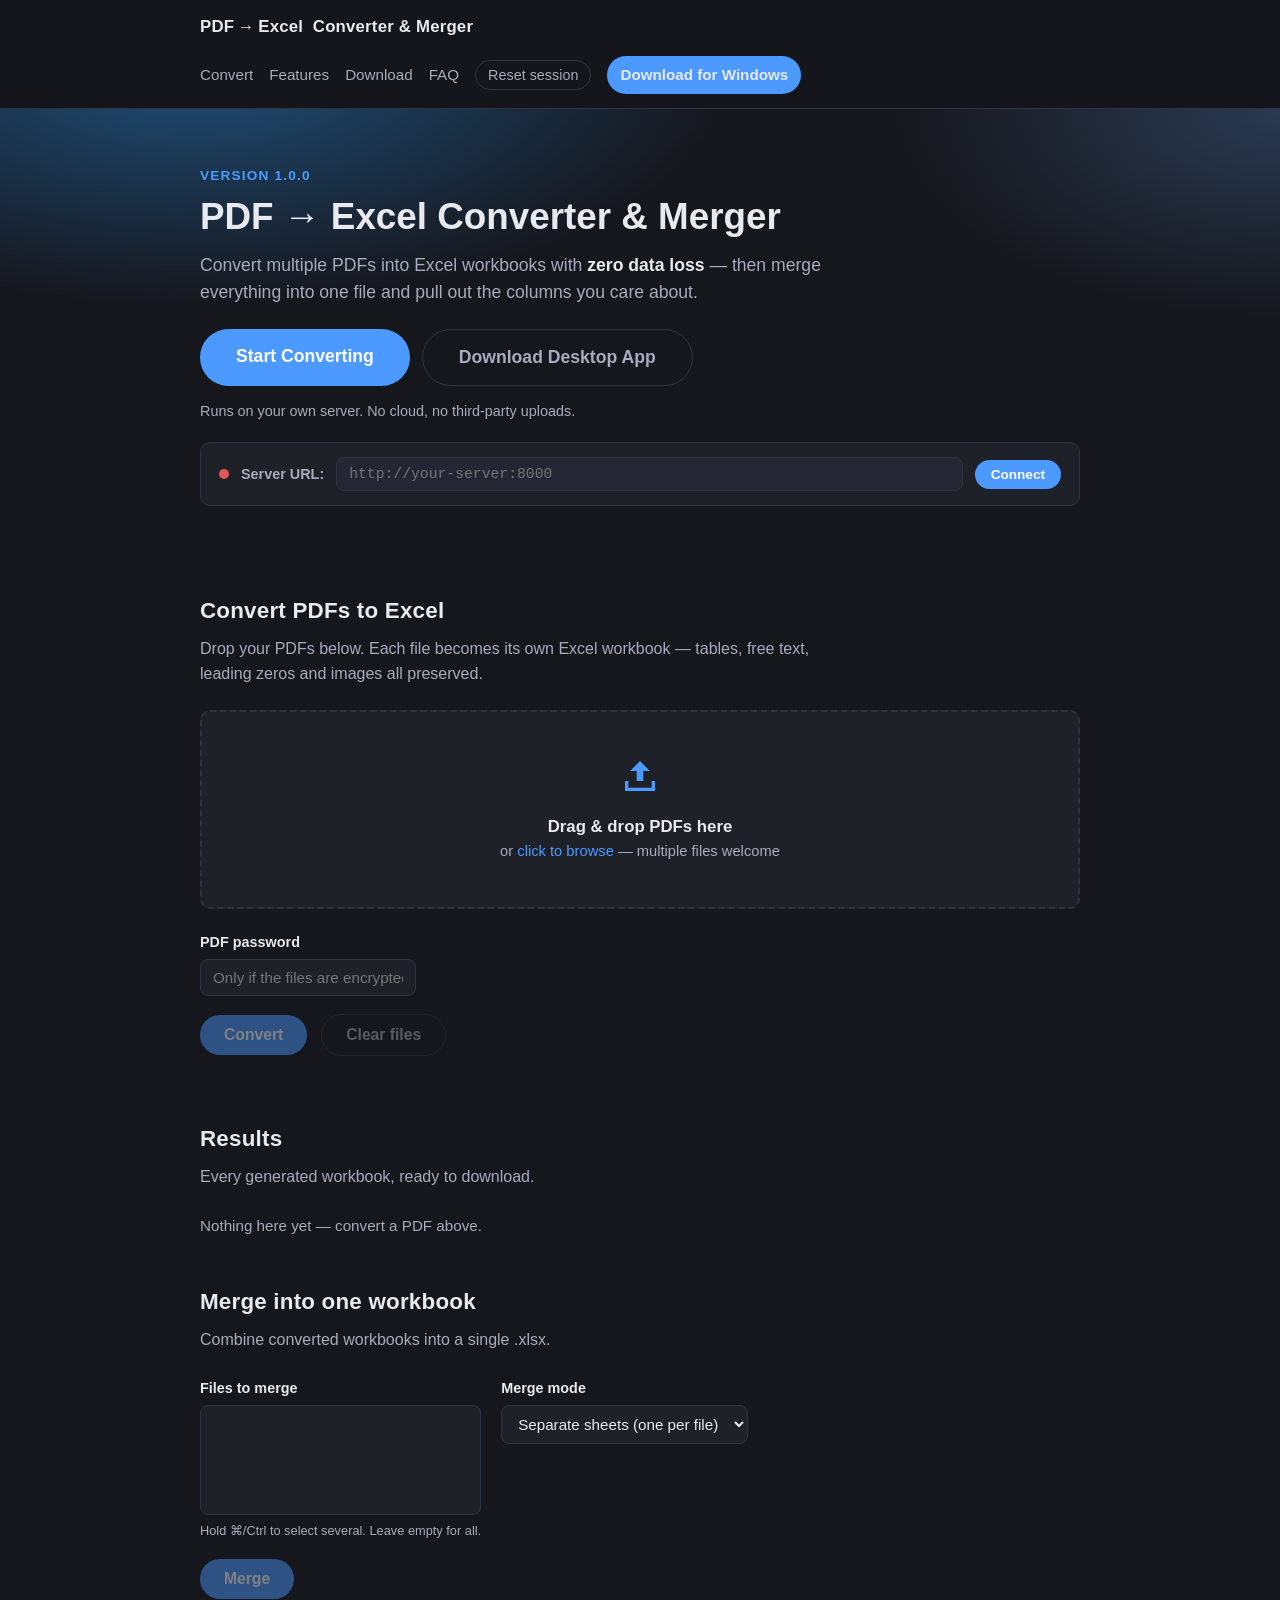
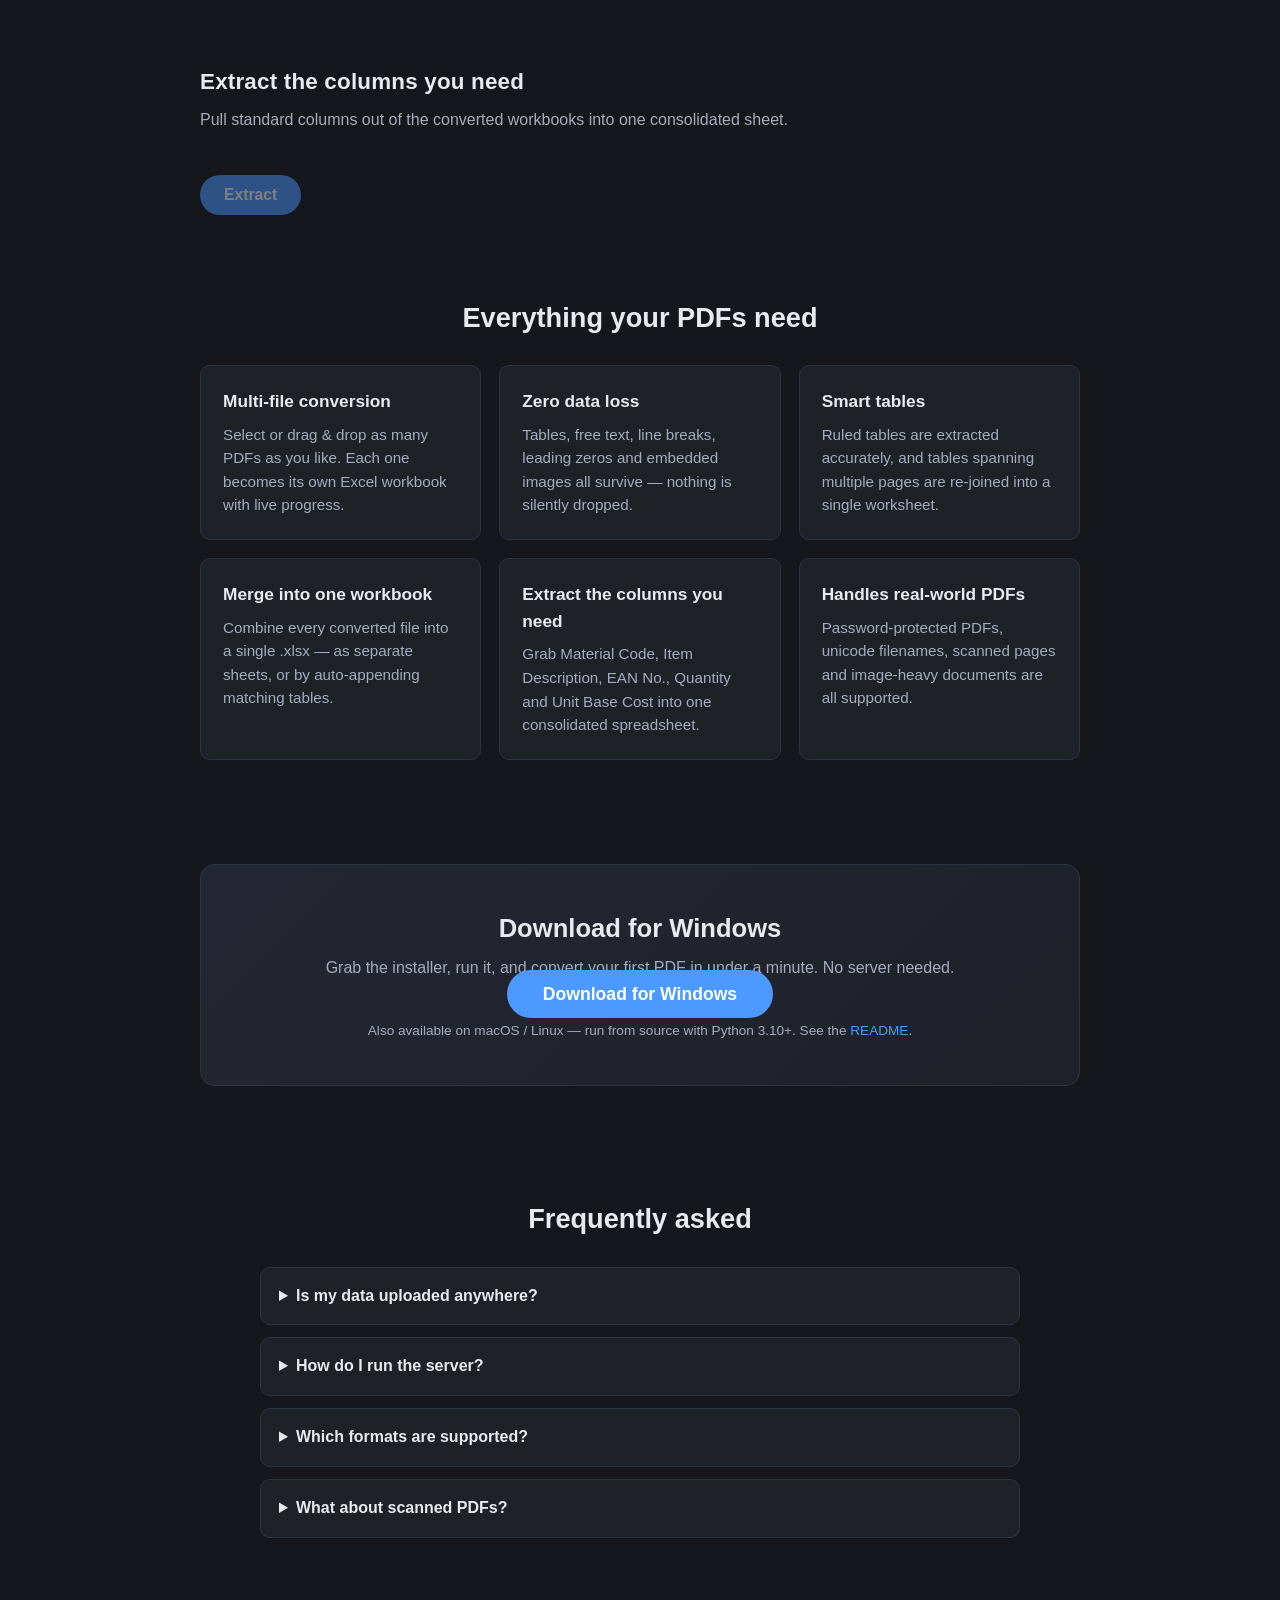
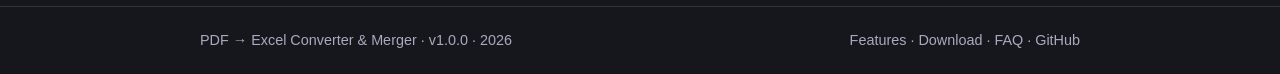
<file: web/index.html>
<!DOCTYPE html>
<html lang="en">
<head>
  <meta charset="UTF-8">
  <meta name="viewport" content="width=device-width, initial-scale=1.0">
  <title>PDF → Excel Converter &amp; Merger — Web App</title>
  <meta name="description" content="Convert PDFs to Excel with zero data loss. Tables, text and images preserved; merge results and extract the columns you need.">
  <link rel="stylesheet" href="app.css">
</head>
<body>

  <header class="site-header">
    <div class="container header-inner">
      <span class="brand">PDF&thinsp;→&thinsp;Excel&nbsp;&nbsp;Converter &amp; Merger</span>
      <nav class="nav">
        <a href="#convert">Convert</a>
        <a href="#features">Features</a>
        <a href="#download">Download</a>
        <a href="#faq">FAQ</a>
        <button id="reset-btn" class="nav-reset" title="Delete all uploaded and generated files">Reset session</button>
        <a href="downloads/PDF2Excel-win64.exe" class="nav-download" download>Download for Windows</a>
      </nav>
    </div>
  </header>

  <main>

    <!-- Hero -->
    <section class="hero">
      <div class="container">
        <p style="color:var(--accent);font-size:0.85rem;font-weight:600;letter-spacing:1.2px;text-transform:uppercase;margin-bottom:10px;">Version 1.0.0</p>
        <h1>PDF → Excel Converter &amp; Merger</h1>
        <p class="tagline">Convert multiple PDFs into Excel workbooks with <strong>zero data loss</strong> — then merge everything into one file and pull out the columns you care about.</p>
        <div class="cta-row">
          <a href="#convert" class="btn btn-primary btn-lg">Start Converting</a>
          <a href="#download" class="btn btn-ghost btn-lg">Download Desktop App</a>
        </div>
        <p class="privacy-note">Runs on your own server. No cloud, no third-party uploads.</p>

        <!-- Server Config -->
        <div class="server-config">
          <div id="server-dot" class="status-dot" title="No server URL configured"></div>
          <label for="server-url">Server URL:</label>
          <input type="url" id="server-url" placeholder="http://your-server:8000" autocomplete="off">
          <button id="server-check" class="btn-sm">Connect</button>
        </div>
      </div>
    </section>

    <!-- Convert -->
    <section id="convert" class="panel">
      <div class="container">
        <h2>Convert PDFs to Excel</h2>
        <p class="tagline">Drop your PDFs below. Each file becomes its own Excel workbook — tables, free text, leading zeros and images all preserved.</p>

        <div id="dropzone" class="dropzone" tabindex="0" role="button" aria-label="Upload PDF files">
          <svg class="dz-icon" viewBox="0 0 24 24" aria-hidden="true"><path d="M19 15v4H5v-4H3v6h18v-6h-2zM12 3l-6 6h4v6h4V9h4l-6-6z" fill="currentColor"/></svg>
          <p class="dz-title">Drag &amp; drop PDFs here</p>
          <p class="dz-sub">or <span class="link">click to browse</span> — multiple files welcome</p>
          <input type="file" id="file-input" accept=".pdf,application/pdf" multiple hidden>
        </div>

        <div class="row-options">
          <label class="opt" for="password">
            <span>PDF password</span>
            <input type="password" id="password" placeholder="Only if the files are encrypted" autocomplete="off">
          </label>
        </div>

        <div class="row-actions">
          <button id="convert-btn" class="btn btn-primary" disabled>Convert</button>
          <button id="clear-files" class="btn btn-ghost" disabled>Clear files</button>
          <span id="upload-progress" class="progress-text" hidden></span>
        </div>

        <div id="queue" class="queue" hidden></div>
        <div id="convert-status" class="status" hidden></div>
      </div>
    </section>

    <!-- Results / Outputs -->
    <section id="outputs" class="panel">
      <div class="container">
        <h2>Results</h2>
        <p class="tagline">Every generated workbook, ready to download.</p>
        <div id="outputs-list" class="outputs">
          <p class="empty" id="outputs-empty">Nothing here yet — convert a PDF above.</p>
        </div>
      </div>
    </section>

    <!-- Merge -->
    <section id="merge" class="panel">
      <div class="container">
        <h2>Merge into one workbook</h2>
        <p class="tagline">Combine converted workbooks into a single .xlsx.</p>
        <div class="row-options">
          <label class="opt" for="merge-files">
            <span>Files to merge</span>
            <select id="merge-files" multiple></select>
            <small>Hold ⌘/Ctrl to select several. Leave empty for all.</small>
          </label>
          <label class="opt" for="merge-mode">
            <span>Merge mode</span>
            <select id="merge-mode">
              <option value="sheets">Separate sheets (one per file)</option>
              <option value="append">Append matching tables</option>
            </select>
          </label>
        </div>
        <div class="row-actions">
          <button id="merge-btn" class="btn btn-primary" disabled>Merge</button>
          <span id="merge-status" class="status-inline" hidden></span>
        </div>
      </div>
    </section>

    <!-- Extract -->
    <section id="extract" class="panel">
      <div class="container">
        <h2>Extract the columns you need</h2>
        <p class="tagline">Pull standard columns out of the converted workbooks into one consolidated sheet.</p>
        <div id="field-checks" class="checks"></div>
        <div class="row-actions">
          <button id="extract-btn" class="btn btn-primary" disabled>Extract</button>
          <span id="extract-status" class="status-inline" hidden></span>
        </div>
      </div>
    </section>

    <!-- Features -->
    <section id="features" class="features">
      <div class="container">
        <h2>Everything your PDFs need</h2>
        <div class="grid">
          <div class="card">
            <h3>Multi-file conversion</h3>
            <p>Select or drag &amp; drop as many PDFs as you like. Each one becomes its own Excel workbook with live progress.</p>
          </div>
          <div class="card">
            <h3>Zero data loss</h3>
            <p>Tables, free text, line breaks, leading zeros and embedded images all survive — nothing is silently dropped.</p>
          </div>
          <div class="card">
            <h3>Smart tables</h3>
            <p>Ruled tables are extracted accurately, and tables spanning multiple pages are re-joined into a single worksheet.</p>
          </div>
          <div class="card">
            <h3>Merge into one workbook</h3>
            <p>Combine every converted file into a single .xlsx — as separate sheets, or by auto-appending matching tables.</p>
          </div>
          <div class="card">
            <h3>Extract the columns you need</h3>
            <p>Grab Material Code, Item Description, EAN No., Quantity and Unit Base Cost into one consolidated spreadsheet.</p>
          </div>
          <div class="card">
            <h3>Handles real-world PDFs</h3>
            <p>Password-protected PDFs, unicode filenames, scanned pages and image-heavy documents are all supported.</p>
          </div>
        </div>
      </div>
    </section>

    <!-- Download -->
    <section id="download" class="download">
      <div class="container download-box">
        <h2>Download for Windows</h2>
        <p class="tagline" style="color:var(--text-dim);">Grab the installer, run it, and convert your first PDF in under a minute. No server needed.</p>
        <a href="downloads/PDF2Excel-win64.exe" class="btn btn-primary btn-lg" download>Download for Windows</a>
        <p style="color:var(--text-dim);font-size:0.85rem;margin-top:12px;">Also available on macOS / Linux — run from source with Python 3.10+. See the <a href="https://github.com/iKushwaha/pdf2excel-converter-and-merger">README</a>.</p>
      </div>
    </section>

    <!-- FAQ -->
    <section id="faq" class="features">
      <div class="container" style="max-width:760px;">
        <h2 style="text-align:center;margin-bottom:26px;">Frequently asked</h2>
        <details style="background:var(--bg-panel);border:1px solid var(--border);border-radius:var(--radius);margin-bottom:12px;padding:16px 18px;">
          <summary style="cursor:pointer;font-weight:600;">Is my data uploaded anywhere?</summary>
          <p style="color:var(--text-dim);margin-top:10px;font-size:0.95rem;">PDFs are uploaded to the server URL you configure above. That server runs on your own machine or infrastructure — nothing goes to a third party.</p>
        </details>
        <details style="background:var(--bg-panel);border:1px solid var(--border);border-radius:var(--radius);margin-bottom:12px;padding:16px 18px;">
          <summary style="cursor:pointer;font-weight:600;">How do I run the server?</summary>
          <p style="color:var(--text-dim);margin-top:10px;font-size:0.95rem;">Clone the repo, install dependencies, and run <code style="background:var(--bg-panel-2);padding:2px 6px;border-radius:4px;">python -m pdf2xlsx.web.server</code>. The server starts on port 8000 by default.</p>
        </details>
        <details style="background:var(--bg-panel);border:1px solid var(--border);border-radius:var(--radius);margin-bottom:12px;padding:16px 18px;">
          <summary style="cursor:pointer;font-weight:600;">Which formats are supported?</summary>
          <p style="color:var(--text-dim);margin-top:10px;font-size:0.95rem;">PDF input, .xlsx output. Ruled tables, free text, and embedded images are all handled.</p>
        </details>
        <details style="background:var(--bg-panel);border:1px solid var(--border);border-radius:var(--radius);margin-bottom:12px;padding:16px 18px;">
          <summary style="cursor:pointer;font-weight:600;">What about scanned PDFs?</summary>
          <p style="color:var(--text-dim);margin-top:10px;font-size:0.95rem;">Scanned pages are embedded as pictures with a clear notice. OCR is not bundled, so run OCR on the PDF first if you need searchable text.</p>
        </details>
      </div>
    </section>

  </main>

  <footer class="site-footer">
    <div class="container footer-inner">
      <span>PDF → Excel Converter &amp; Merger · v1.0.0 · <span id="year"></span></span>
      <span class="footer-links">
        <a href="#features">Features</a> ·
        <a href="#download">Download</a> ·
        <a href="#faq">FAQ</a> ·
        <a href="https://github.com/iKushwaha/pdf2excel-converter-and-merger">GitHub</a>
      </span>
    </div>
  </footer>

  <div id="toast" class="toast" hidden></div>
  <script src="app.js"></script>
  <script>document.getElementById("year").textContent = new Date().getFullYear();</script>
</body>
</html>
</file>
<file: web/app.css>
/* PDF → Excel Converter & Merger — combined landing + converter stylesheet.
   Dark theme. Self-contained, no frameworks. */

:root {
  --bg: #16171d;
  --bg-panel: #1f2129;
  --bg-panel-2: #242733;
  --border: #2e3342;
  --text: #e8eaf0;
  --text-dim: #a7abbd;
  --accent: #4c9aff;
  --accent-hover: #6cb0ff;
  --accent-strong: #1f4e78;
  --danger: #e05656;
  --success: #63c77a;
  --warn: #e0a44c;
  --radius: 10px;
}

* { box-sizing: border-box; margin: 0; padding: 0; }

html { scroll-behavior: smooth; }

body {
  font-family: -apple-system, BlinkMacSystemFont, "Segoe UI", Roboto, Helvetica, Arial, sans-serif;
  background: var(--bg);
  color: var(--text);
  line-height: 1.55;
  -webkit-font-smoothing: antialiased;
}

.container { width: min(880px, 92%); margin: 0 auto; }

a { color: var(--accent); text-decoration: none; }
a:hover { color: var(--accent-hover); }
.link { color: var(--accent); cursor: pointer; }

/* ---------------------------------------------------------------- header */
.site-header {
  position: sticky;
  top: 0;
  z-index: 10;
  background: rgba(22, 23, 29, 0.92);
  backdrop-filter: blur(6px);
  border-bottom: 1px solid var(--border);
}

.header-inner {
  display: flex;
  align-items: center;
  justify-content: space-between;
  gap: 16px;
  padding: 14px 0;
  flex-wrap: wrap;
}

.brand { font-weight: 700; font-size: 1.05rem; letter-spacing: 0.2px; }

.nav { display: flex; gap: 16px; align-items: center; flex-wrap: wrap; }
.nav a { color: var(--text-dim); font-size: 0.95rem; }
.nav a:hover { color: var(--text); }

.nav-download {
  color: var(--text) !important;
  background: var(--accent);
  padding: 7px 13px;
  border-radius: 999px;
  font-weight: 600;
  font-size: 0.9rem;
}
.nav-download:hover { background: var(--accent-hover); }

.nav-reset {
  background: transparent;
  color: var(--text-dim);
  border: 1px solid var(--border);
  padding: 6px 12px;
  border-radius: 999px;
  cursor: pointer;
  font-size: 0.9rem;
}
.nav-reset:hover { color: var(--danger); border-color: var(--danger); }

/* ------------------------------------------------------------------ hero */
.hero {
  padding: 56px 0 48px;
  background: radial-gradient(900px 400px at 15% -10%, var(--accent-strong), transparent 60%),
              radial-gradient(700px 380px at 100% 0%, #2a3a52, transparent 55%);
}

.hero h1 { font-size: 2.3rem; line-height: 1.15; margin-bottom: 14px; }

.hero .tagline { font-size: 1.1rem; color: var(--text-dim); margin-bottom: 22px; max-width: 70ch; }
.hero .tagline strong { color: var(--text); }

.cta-row { display: flex; gap: 12px; flex-wrap: wrap; margin-bottom: 14px; }

.privacy-note {
  font-size: 0.9rem;
  color: var(--text-dim);
}

/* ------------------------------------------------------------ server config */
.server-config {
  background: var(--bg-panel);
  border: 1px solid var(--border);
  border-radius: var(--radius);
  padding: 14px 18px;
  margin: 20px 0 0;
  display: flex;
  align-items: center;
  gap: 12px;
  flex-wrap: wrap;
}

.server-config label {
  font-size: 0.9rem;
  color: var(--text-dim);
  font-weight: 600;
}

.server-config input {
  flex: 1;
  min-width: 280px;
  background: var(--bg-panel-2);
  border: 1px solid var(--border);
  border-radius: 8px;
  color: var(--text);
  padding: 8px 12px;
  font-size: 0.92rem;
  font-family: monospace;
}

.server-config input:focus { border-color: var(--accent); outline: none; }

.server-config .status-dot {
  width: 10px;
  height: 10px;
  border-radius: 50%;
  background: var(--danger);
  flex-shrink: 0;
}

.server-config .status-dot.ok { background: var(--success); }

.server-config .btn-sm {
  background: var(--accent);
  color: #fff;
  border: none;
  border-radius: 999px;
  padding: 7px 16px;
  font-size: 0.85rem;
  font-weight: 600;
  cursor: pointer;
}
.server-config .btn-sm:hover { background: var(--accent-hover); }

/* --------------------------------------------------------------- panels */
.panel { padding: 40px 0 8px; }

.panel h1 { font-size: 1.7rem; letter-spacing: 0.2px; }
.panel h2 { font-size: 1.4rem; letter-spacing: 0.2px; }
.panel .tagline { color: var(--text-dim); margin: 8px 0 24px; max-width: 70ch; }

/* -------------------------------------------------------------- dropzone */
.dropzone {
  border: 2px dashed var(--border);
  border-radius: var(--radius);
  background: var(--bg-panel);
  padding: 44px 24px;
  text-align: center;
  cursor: pointer;
  transition: border-color 0.15s ease, background 0.15s ease;
}
.dropzone:hover, .dropzone:focus { border-color: var(--accent); outline: none; }
.dropzone.dragover { border-color: var(--accent); background: var(--accent-strong); }

.dz-icon { width: 40px; height: 40px; color: var(--accent); margin-bottom: 10px; }
.dz-title { font-weight: 600; font-size: 1.05rem; }
.dz-sub { color: var(--text-dim); font-size: 0.92rem; }

/* ---------------------------------------------------------------- queue */
.queue { margin-top: 20px; }

.file-item {
  display: flex;
  align-items: center;
  gap: 12px;
  background: var(--bg-panel);
  border: 1px solid var(--border);
  border-radius: var(--radius);
  padding: 10px 14px;
  margin-bottom: 8px;
}

.file-item .fname { flex: 1; overflow: hidden; text-overflow: ellipsis; white-space: nowrap; }
.file-item .fsize { color: var(--text-dim); font-size: 0.85rem; white-space: nowrap; }
.file-item .fstatus { font-size: 0.85rem; white-space: nowrap; font-weight: 600; }
.file-item .fstatus.ok { color: var(--success); }
.file-item .fstatus.err { color: var(--danger); }
.file-item .fstatus.wait { color: var(--text-dim); }
.file-item .fstatus.pending { color: var(--warn); }
.file-item button.rem { background: transparent; border: none; color: var(--text-dim); cursor: pointer; font-size: 1.1rem; line-height: 1; }
.file-item button.rem:hover { color: var(--danger); }

.fmeta { margin-top: 4px; color: var(--text-dim); font-size: 0.82rem; }

/* ---------------------------------------------------------------- rows */
.row-options { display: flex; gap: 20px; flex-wrap: wrap; margin: 22px 0 8px; }

.opt { display: flex; flex-direction: column; gap: 6px; font-size: 0.9rem; color: var(--text-dim); min-width: 200px; }
.opt span { font-weight: 600; color: var(--text); }

.opt input, .opt select {
  background: var(--bg-panel);
  border: 1px solid var(--border);
  border-radius: 8px;
  color: var(--text);
  padding: 9px 12px;
  font-size: 0.95rem;
}
.opt input:focus, .opt select:focus { border-color: var(--accent); outline: none; }
.opt select[multiple] { height: auto; min-height: 110px; }
.opt small { font-size: 0.8rem; }

.row-actions { display: flex; align-items: center; gap: 14px; margin: 18px 0; flex-wrap: wrap; }

/* ---------------------------------------------------------------- buttons */
.btn {
  border: none;
  border-radius: 999px;
  padding: 11px 24px;
  font-size: 0.98rem;
  font-weight: 600;
  cursor: pointer;
  transition: background 0.15s ease, opacity 0.15s ease;
}
.btn-primary { background: var(--accent); color: #fff; }
.btn-primary:hover:not(:disabled) { background: var(--accent-hover); }
.btn-ghost { background: transparent; color: var(--text-dim); border: 1px solid var(--border); }
.btn-ghost:hover:not(:disabled) { color: var(--text); border-color: var(--accent); }
.btn:disabled { opacity: 0.45; cursor: not-allowed; }
.btn-sm { padding: 6px 14px; font-size: 0.85rem; }
.btn-lg { font-size: 1.1rem; padding: 14px 36px; }

/* --------------------------------------------------------------- status */
.status { margin: 14px 0; padding: 12px 16px; border-radius: var(--radius); font-size: 0.92rem; }
.status.error { background: rgba(224, 86, 86, 0.12); border: 1px solid var(--danger); color: #f3b0b0; }
.status.info { background: rgba(76, 154, 255, 0.10); border: 1px solid var(--accent-strong); }
.status-inline { color: var(--text-dim); font-size: 0.9rem; }

.warn-note { color: var(--warn); margin-top: 4px; }

/* -------------------------------------------------------------- outputs */
.outputs { display: grid; grid-template-columns: repeat(auto-fill, minmax(260px, 1fr)); gap: 12px; }
.empty { color: var(--text-dim); font-size: 0.95rem; }

.output-card {
  background: var(--bg-panel);
  border: 1px solid var(--border);
  border-radius: var(--radius);
  padding: 14px;
  display: flex;
  flex-direction: column;
  gap: 8px;
}
.output-card .oname { font-weight: 600; overflow: hidden; text-overflow: ellipsis; white-space: nowrap; }
.output-card .osize { color: var(--text-dim); font-size: 0.82rem; }
.output-card .meta { color: var(--text-dim); font-size: 0.82rem; }

/* ---------------------------------------------------------------- checks */
.checks { display: flex; flex-wrap: wrap; gap: 16px; margin: 10px 0; }
.check { display: flex; align-items: center; gap: 8px; font-size: 0.95rem; }
.check input { accent-color: var(--accent); width: 16px; height: 16px; }

/* ------------------------------------------------------------ features */
.features { padding: 56px 0; }
.features h2 { text-align: center; margin-bottom: 26px; font-size: 1.7rem; }
.features .grid {
  display: grid;
  grid-template-columns: repeat(auto-fit, minmax(260px, 1fr));
  gap: 18px;
}

.card {
  background: var(--bg-panel);
  border: 1px solid var(--border);
  border-radius: var(--radius);
  padding: 22px;
}
.card h3 { font-size: 1.08rem; margin-bottom: 8px; }
.card p { color: var(--text-dim); font-size: 0.95rem; }

/* ------------------------------------------------------------ download */
.download { padding: 48px 0 56px; }

.download-box {
  background: linear-gradient(135deg, var(--bg-panel-2), var(--bg-panel));
  border: 1px solid var(--border);
  border-radius: 14px;
  text-align: center;
  padding: 44px 24px;
}
.download-box h2 { margin-bottom: 8px; font-size: 1.6rem; }
.download-box .btn-lg { margin: 20px 0 12px; }

/* -------------------------------------------------------------- sections */
.site-footer {
  border-top: 1px solid var(--border);
  padding: 22px 0;
  color: var(--text-dim);
  font-size: 0.9rem;
}

.footer-inner { display: flex; justify-content: space-between; gap: 12px; flex-wrap: wrap; }
.footer-links a { color: var(--text-dim); }
.footer-links a:hover { color: var(--text); }

/* ----------------------------------------------------------------- toast */
.toast {
  position: fixed;
  bottom: 22px;
  left: 50%;
  transform: translateX(-50%);
  background: var(--bg-panel-2);
  border: 1px solid var(--border);
  color: var(--text);
  padding: 12px 20px;
  border-radius: var(--radius);
  box-shadow: 0 8px 24px rgba(0, 0, 0, 0.5);
  z-index: 50;
  font-size: 0.92rem;
  max-width: 80vw;
}
.toast.err { border-color: var(--danger); }

/* ---------------------------------------------------------------- mobile */
@media (max-width: 600px) {
  .hero { padding: 32px 0; }
  .hero h1 { font-size: 1.7rem; }
  .panel { padding: 28px 0 4px; }
  .nav { gap: 10px; }
  .server-config { flex-direction: column; align-items: stretch; }
  .server-config input { min-width: 0; }
}
</file>
